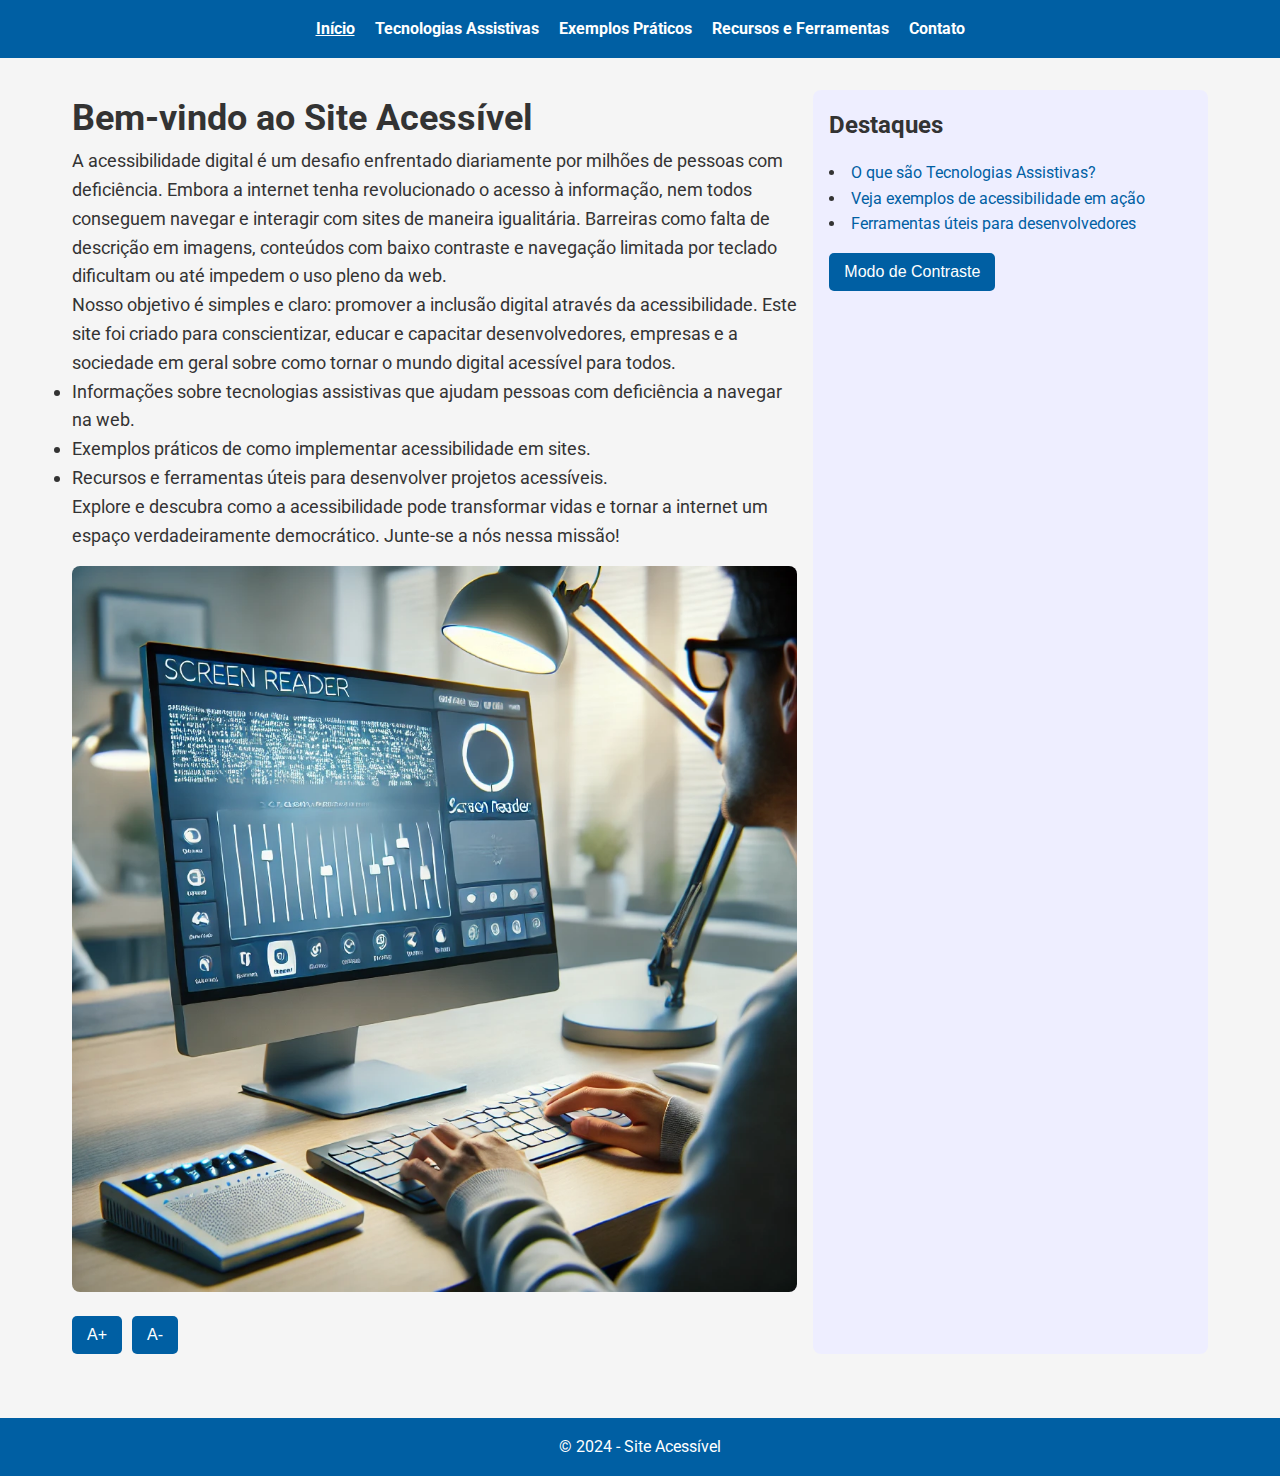
<file: index.html>
<!DOCTYPE html>
<html lang="pt-BR">
<head>
  <meta charset="UTF-8">
  <meta name="viewport" content="width=device-width, initial-scale=1.0">
  <title>Site Acessível - Página Inicial</title>
  <link href="https://fonts.googleapis.com/css2?family=Roboto:wght@400;700&display=swap" rel="stylesheet">
  <link rel="icon" href="assets/icon-favcon-2.webp">
  <link rel="stylesheet" href="styles.css">
</head>
<body>
  <a href="#main-content" class="skip-link">Ir para o conteúdo principal</a>
  <header>
    <nav class="navbar" aria-label="Menu principal">
      <ul>
        <li><a href="index.html" class="active">Início</a></li>
        <li><a href="tecassist.html">Tecnologias Assistivas</a></li>
        <li><a href="exemplos.html">Exemplos Práticos</a></li>
        <li><a href="recursos.html">Recursos e Ferramentas</a></li>
        <li><a href="contato.html">Contato</a></li>
      </ul>
    </nav>
  </header>

  <main id="main-content" class="container">
    <section class="left-content">
      <h1>Bem-vindo ao Site Acessível</h1>
      <p>A acessibilidade digital é um desafio enfrentado diariamente por milhões de pessoas com deficiência. Embora a internet tenha revolucionado o acesso à informação, nem todos conseguem navegar e interagir com sites de maneira igualitária. Barreiras como falta de descrição em imagens, conteúdos com baixo contraste e navegação limitada por teclado dificultam ou até impedem o uso pleno da web.</p>
      <p>Nosso objetivo é simples e claro: promover a inclusão digital através da acessibilidade. Este site foi criado para conscientizar, educar e capacitar desenvolvedores, empresas e a sociedade em geral sobre como tornar o mundo digital acessível para todos.</p>
      <ul>
        <li>Informações sobre tecnologias assistivas que ajudam pessoas com deficiência a navegar na web.</li>
        <li>Exemplos práticos de como implementar acessibilidade em sites.</li>
        <li>Recursos e ferramentas úteis para desenvolver projetos acessíveis.</li>
      </ul>
      <p>Explore e descubra como a acessibilidade pode transformar vidas e tornar a internet um espaço verdadeiramente democrático. Junte-se a nós nessa missão!</p>
      <img src="assets/pessoa_usando_computador.webp" alt="Ilustração de acessibilidade: pessoa usando computador com leitor de tela">

      <div class="font-controls">
        <button id="increase-font" aria-label="Aumentar tamanho da fonte">A+</button>
        <button id="decrease-font" aria-label="Reduzir tamanho da fonte">A-</button>
      </div>
    </section>

    <aside class="right-content" aria-label="Destaques">
      <h2>Destaques</h2>
      <ul>
        <li><a href="tecassist.html">O que são Tecnologias Assistivas?</a></li>
        <li><a href="exemplos.html">Veja exemplos de acessibilidade em ação</a></li>
        <li><a href="recursos.html">Ferramentas úteis para desenvolvedores</a></li>
      </ul>
      <button id="contrast-toggle" aria-label="Ativar ou desativar modo de alto contraste">Modo de Contraste</button>
    </aside>
  </main>

  <footer>
    <p>&copy; 2024 - Site Acessível</p>
  </footer>

  <div vw class="enabled">
    <div vw-access-button class="active"></div>
    <div vw-plugin-wrapper>
      <div class="vw-plugin-top-wrapper"></div>
    </div>
  </div>

  <script src="https://vlibras.gov.br/app/vlibras-plugin.js"></script>
  <script>
    new window.VLibras.Widget('https://vlibras.gov.br/app');

    const body = document.body;

    const contrastToggle = document.getElementById('contrast-toggle');
    contrastToggle.addEventListener('click', () => {
      body.classList.toggle('high-contrast');
      const isHighContrast = body.classList.contains('high-contrast');
      localStorage.setItem('high-contrast', isHighContrast);
    });

    const increaseFont = document.getElementById('increase-font');
    const decreaseFont = document.getElementById('decrease-font');

    increaseFont.addEventListener('click', () => {
      let currentSize = parseFloat(window.getComputedStyle(body).fontSize);
      currentSize = Math.min(currentSize + 2, 24); // Limita o tamanho máximo
      body.style.fontSize = `${currentSize}px`;
      localStorage.setItem('font-size', currentSize);
    });

    decreaseFont.addEventListener('click', () => {
      let currentSize = parseFloat(window.getComputedStyle(body).fontSize);
      currentSize = Math.max(currentSize - 2, 12); // Limita o tamanho mínimo
      body.style.fontSize = `${currentSize}px`;
      localStorage.setItem('font-size', currentSize);
    });

    window.addEventListener('load', () => {
      const savedContrast = localStorage.getItem('high-contrast') === 'true';
      if (savedContrast) {
        body.classList.add('high-contrast');
      }

      const savedFontSize = localStorage.getItem('font-size');
      if (savedFontSize) {
        body.style.fontSize = `${savedFontSize}px`;
      }
    });
  </script>
</body>
</html>
</file>
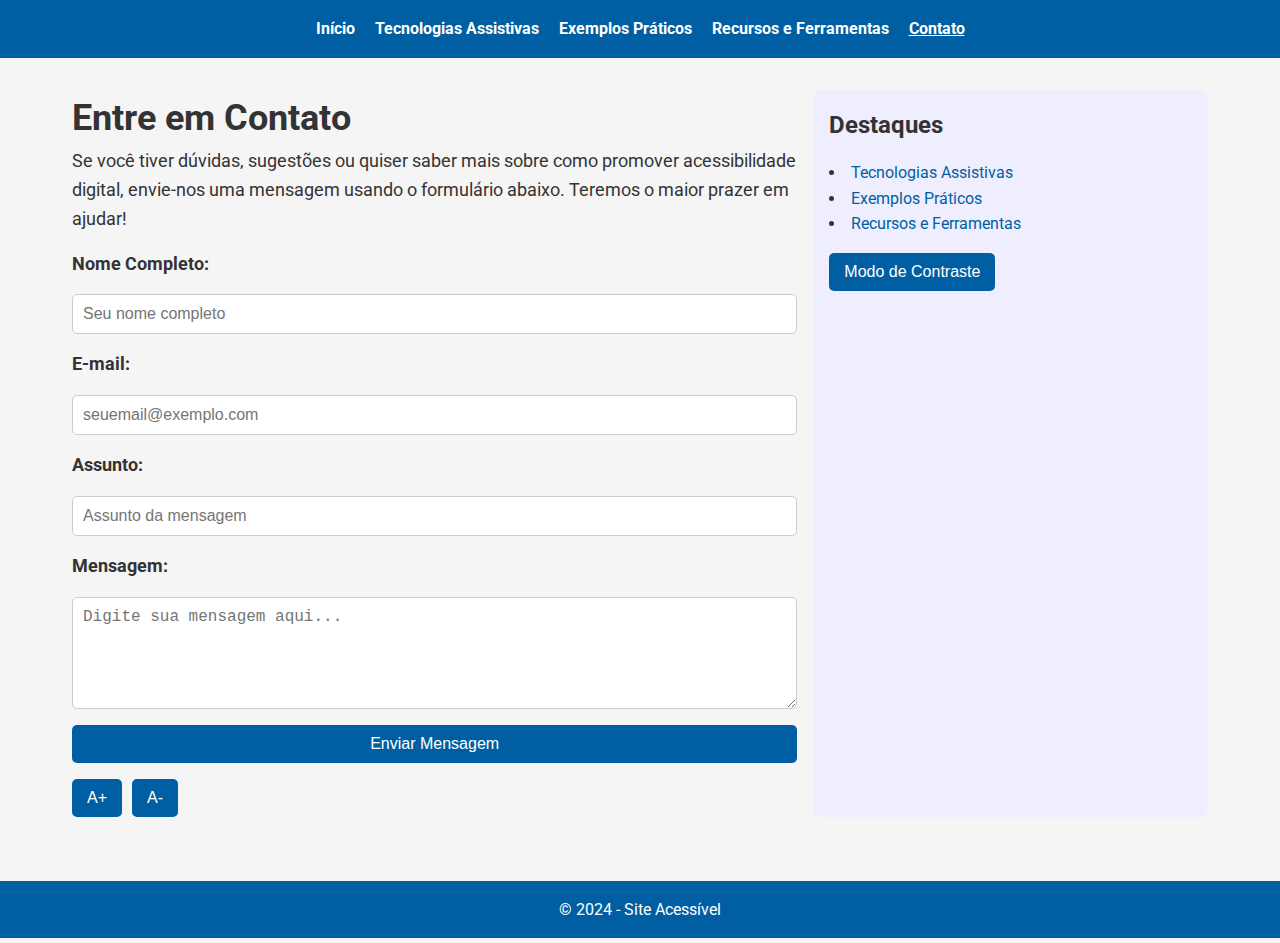
<file: contato.html>
<!DOCTYPE html>
<html lang="pt-BR">
<head>
  <meta charset="UTF-8">
  <meta name="viewport" content="width=device-width, initial-scale=1.0">
  <title>Site Acessível - Contato</title>
  <link href="https://fonts.googleapis.com/css2?family=Roboto:wght@400;700&display=swap" rel="stylesheet">
  <link rel="icon" href="assets/icon-favcon-2.webp">
  <link rel="stylesheet" href="contato.css">
</head>
<body>
  <a href="#main-content" class="skip-link">Ir para o conteúdo principal</a>
  <header>
    <nav class="navbar" aria-label="Menu principal">
      <ul>
        <li><a href="index.html">Início</a></li>
        <li><a href="tecassist.html">Tecnologias Assistivas</a></li>
        <li><a href="exemplos.html">Exemplos Práticos</a></li>
        <li><a href="recursos.html">Recursos e Ferramentas</a></li>
        <li><a href="contato.html" class="active">Contato</a></li>
      </ul>
    </nav>
  </header>

  <main id="main-content" class="container">
    <section class="left-content">
      <h1>Entre em Contato</h1>
      <p>Se você tiver dúvidas, sugestões ou quiser saber mais sobre como promover acessibilidade digital, envie-nos uma mensagem usando o formulário abaixo. Teremos o maior prazer em ajudar!</p>

      <form action="#" method="POST" class="contact-form" id="contact-form">
        <label for="name">Nome Completo:</label>
        <input type="text" id="name" name="name" placeholder="Seu nome completo" required>

        <label for="email">E-mail:</label>
        <input type="email" id="email" name="email" placeholder="seuemail@exemplo.com" required>

        <label for="subject">Assunto:</label>
        <input type="text" id="subject" name="subject" placeholder="Assunto da mensagem" required>

        <label for="message">Mensagem:</label>
        <textarea id="message" name="message" rows="5" placeholder="Digite sua mensagem aqui..." required></textarea>

        <button type="submit">Enviar Mensagem</button>
      </form>

      <div class="font-controls">
        <button id="increase-font" aria-label="Aumentar tamanho da fonte">A+</button>
        <button id="decrease-font" aria-label="Reduzir tamanho da fonte">A-</button>
      </div>
    </section>

    <aside class="right-content" aria-label="Destaques relacionados">
      <h2>Destaques</h2>
      <ul>
        <li><a href="tecassist.html">Tecnologias Assistivas</a></li>
        <li><a href="exemplos.html">Exemplos Práticos</a></li>
        <li><a href="recursos.html">Recursos e Ferramentas</a></li>
      </ul>
      <button id="contrast-toggle" aria-label="Ativar ou desativar modo de alto contraste">Modo de Contraste</button>
    </aside>
  </main>

  <footer>
    <p>&copy; 2024 - Site Acessível</p>
  </footer>

  <div vw class="enabled">
    <div vw-access-button class="active"></div>
    <div vw-plugin-wrapper>
      <div class="vw-plugin-top-wrapper"></div>
    </div>
  </div>

  <script src="https://vlibras.gov.br/app/vlibras-plugin.js"></script>
  <script>
    new window.VLibras.Widget('https://vlibras.gov.br/app');

    const body = document.body;

    const contrastToggle = document.getElementById('contrast-toggle');
    contrastToggle.addEventListener('click', () => {
      body.classList.toggle('high-contrast');
      const isHighContrast = body.classList.contains('high-contrast');
      localStorage.setItem('high-contrast', isHighContrast);
    });

    const increaseFont = document.getElementById('increase-font');
    const decreaseFont = document.getElementById('decrease-font');

    increaseFont.addEventListener('click', () => {
      let currentSize = parseFloat(window.getComputedStyle(body).fontSize);
      currentSize = Math.min(currentSize + 2, 24); // Limita o tamanho máximo
      body.style.fontSize = `${currentSize}px`;
      localStorage.setItem('font-size', currentSize);
    });

    decreaseFont.addEventListener('click', () => {
      let currentSize = parseFloat(window.getComputedStyle(body).fontSize);
      currentSize = Math.max(currentSize - 2, 12); // Limita o tamanho mínimo
      body.style.fontSize = `${currentSize}px`;
      localStorage.setItem('font-size', currentSize);
    });

    window.addEventListener('load', () => {
      const savedContrast = localStorage.getItem('high-contrast') === 'true';
      if (savedContrast) {
        body.classList.add('high-contrast');
      }

      const savedFontSize = localStorage.getItem('font-size');
      if (savedFontSize) {
        body.style.fontSize = `${savedFontSize}px`;
      }
    });

    document.getElementById('contact-form').addEventListener('submit', function(event) {
      const nameInput = document.getElementById('name');
      const emailInput = document.getElementById('email');
      const subjectInput = document.getElementById('subject');
      const messageInput = document.getElementById('message');

      const nameRegex = /^[a-zA-ZÀ-ÿ\s]{3,50}$/;
      const emailRegex = /^[\w.-]+@[\w.-]+\.[a-zA-Z]{2,7}$/;
      const subjectRegex = /^.{3,100}$/;
      const messageRegex = /^.{10,1000}$/;

      if (!nameRegex.test(nameInput.value)) {
        alert('Por favor, insira um nome válido (entre 3 e 50 caracteres).');
        event.preventDefault();
        return;
      }

      if (!emailRegex.test(emailInput.value)) {
        alert('Por favor, insira um e-mail válido.');
        event.preventDefault();
        return;
      }

      if (!subjectRegex.test(subjectInput.value)) {
        alert('O assunto deve ter entre 3 e 100 caracteres.');
        event.preventDefault();
        return;
      }

      if (!messageRegex.test(messageInput.value)) {
        alert('A mensagem deve ter entre 10 e 1000 caracteres.');
        event.preventDefault();
        return;
      }
    });
  </script>
</body>
</html>
</file>
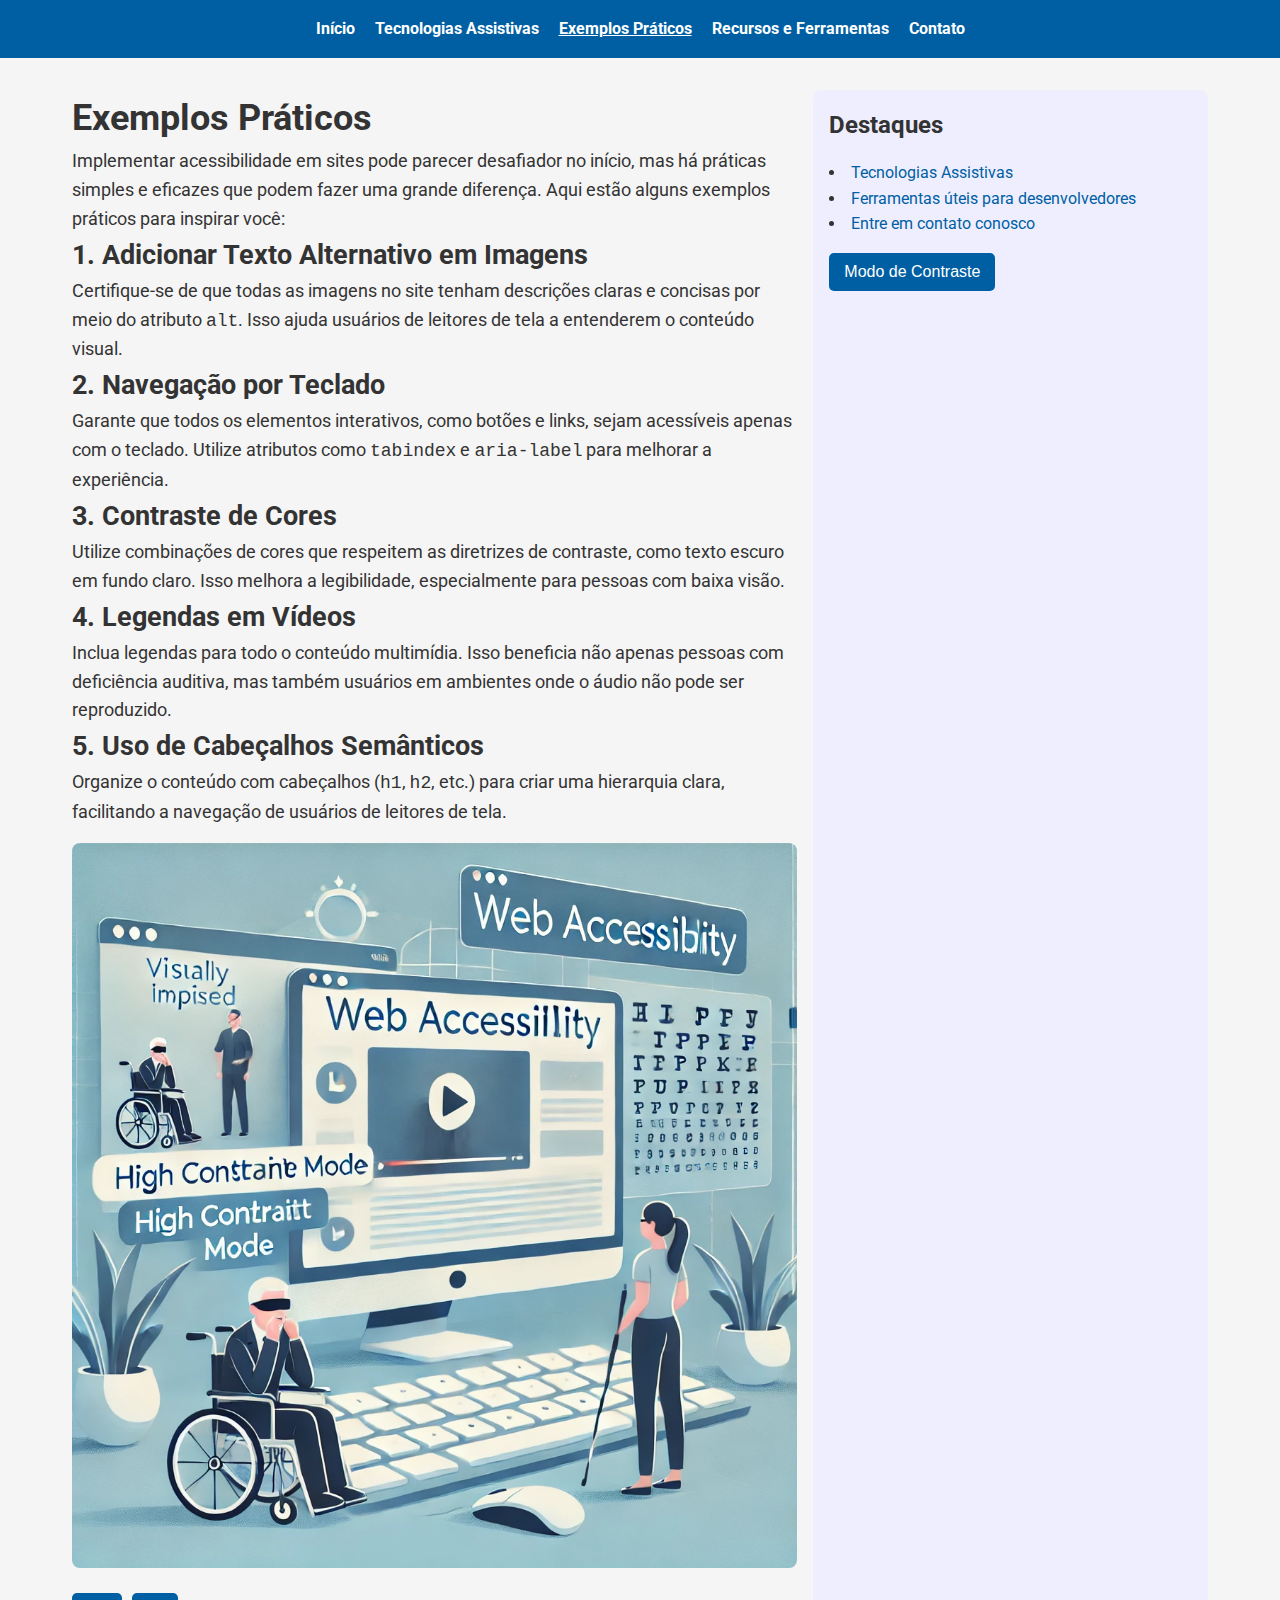
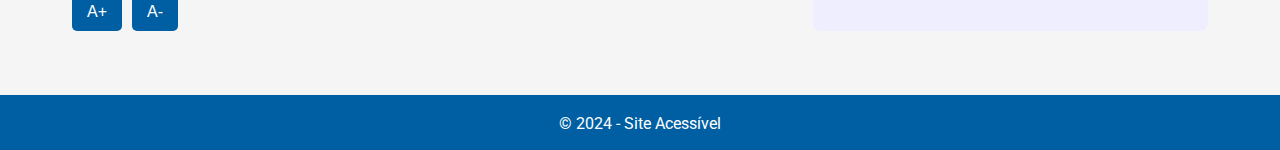
<file: exemplos.html>
<!DOCTYPE html>
<html lang="pt-BR">
<head>
  <meta charset="UTF-8">
  <meta name="viewport" content="width=device-width, initial-scale=1.0">
  <title>Site Acessível - Exemplos Práticos</title>
  <link href="https://fonts.googleapis.com/css2?family=Roboto:wght@400;700&display=swap" rel="stylesheet">
  <link rel="icon" href="assets/icon-favcon-2.webp">
  <link rel="stylesheet" href="exemplos.css">
</head>
<body>
  <a href="#main-content" class="skip-link">Ir para o conteúdo principal</a>
  <header>
    <nav class="navbar" aria-label="Menu principal">
      <ul>
        <li><a href="index.html">Início</a></li>
        <li><a href="tecassist.html">Tecnologias Assistivas</a></li>
        <li><a href="exemplos.html" class="active">Exemplos Práticos</a></li>
        <li><a href="recursos.html">Recursos e Ferramentas</a></li>
        <li><a href="contato.html">Contato</a></li>
      </ul>
    </nav>
  </header>

  <main id="main-content" class="container">
    <section class="left-content">
      <h1>Exemplos Práticos</h1>
      <p>Implementar acessibilidade em sites pode parecer desafiador no início, mas há práticas simples e eficazes que podem fazer uma grande diferença. Aqui estão alguns exemplos práticos para inspirar você:</p>

      <h2>1. Adicionar Texto Alternativo em Imagens</h2>
      <p>Certifique-se de que todas as imagens no site tenham descrições claras e concisas por meio do atributo <code>alt</code>. Isso ajuda usuários de leitores de tela a entenderem o conteúdo visual.</p>

      <h2>2. Navegação por Teclado</h2>
      <p>Garante que todos os elementos interativos, como botões e links, sejam acessíveis apenas com o teclado. Utilize atributos como <code>tabindex</code> e <code>aria-label</code> para melhorar a experiência.</p>

      <h2>3. Contraste de Cores</h2>
      <p>Utilize combinações de cores que respeitem as diretrizes de contraste, como texto escuro em fundo claro. Isso melhora a legibilidade, especialmente para pessoas com baixa visão.</p>

      <h2>4. Legendas em Vídeos</h2>
      <p>Inclua legendas para todo o conteúdo multimídia. Isso beneficia não apenas pessoas com deficiência auditiva, mas também usuários em ambientes onde o áudio não pode ser reproduzido.</p>

      <h2>5. Uso de Cabeçalhos Semânticos</h2>
      <p>Organize o conteúdo com cabeçalhos (<code>h1</code>, <code>h2</code>, etc.) para criar uma hierarquia clara, facilitando a navegação de usuários de leitores de tela.</p>

      <img src="assets/exemplos.webp" alt="Ilustração de práticas de acessibilidade em ação, como contraste adequado e navegação por teclado.">

      <div class="font-controls">
        <button id="increase-font" aria-label="Aumentar tamanho da fonte">A+</button>
        <button id="decrease-font" aria-label="Reduzir tamanho da fonte">A-</button>
      </div>
    </section>

    <aside class="right-content" aria-label="Destaques relacionados">
      <h2>Destaques</h2>
      <ul>
        <li><a href="tecassist.html">Tecnologias Assistivas</a></li>
        <li><a href="recursos.html">Ferramentas úteis para desenvolvedores</a></li>
        <li><a href="contato.html">Entre em contato conosco</a></li>
      </ul>
      <button id="contrast-toggle" aria-label="Ativar ou desativar modo de alto contraste">Modo de Contraste</button>
    </aside>
  </main>

  <footer>
    <p>&copy; 2024 - Site Acessível</p>
  </footer>

  <div vw class="enabled">
    <div vw-access-button class="active"></div>
    <div vw-plugin-wrapper>
      <div class="vw-plugin-top-wrapper"></div>
    </div>
  </div>

  <script src="https://vlibras.gov.br/app/vlibras-plugin.js"></script>
  <script>
    new window.VLibras.Widget('https://vlibras.gov.br/app');

    const body = document.body;

    const contrastToggle = document.getElementById('contrast-toggle');
    contrastToggle.addEventListener('click', () => {
      body.classList.toggle('high-contrast');
      const isHighContrast = body.classList.contains('high-contrast');
      localStorage.setItem('high-contrast', isHighContrast);
    });

    const increaseFont = document.getElementById('increase-font');
    const decreaseFont = document.getElementById('decrease-font');

    increaseFont.addEventListener('click', () => {
      let currentSize = parseFloat(window.getComputedStyle(body).fontSize);
      currentSize = Math.min(currentSize + 2, 24); // Limita o tamanho máximo
      body.style.fontSize = `${currentSize}px`;
      localStorage.setItem('font-size', currentSize);
    });

    decreaseFont.addEventListener('click', () => {
      let currentSize = parseFloat(window.getComputedStyle(body).fontSize);
      currentSize = Math.max(currentSize - 2, 12); // Limita o tamanho mínimo
      body.style.fontSize = `${currentSize}px`;
      localStorage.setItem('font-size', currentSize);
    });

    window.addEventListener('load', () => {
      const savedContrast = localStorage.getItem('high-contrast') === 'true';
      if (savedContrast) {
        body.classList.add('high-contrast');
      }

      const savedFontSize = localStorage.getItem('font-size');
      if (savedFontSize) {
        body.style.fontSize = `${savedFontSize}px`;
      }
    });
  </script>
</body>
</html>
</file>
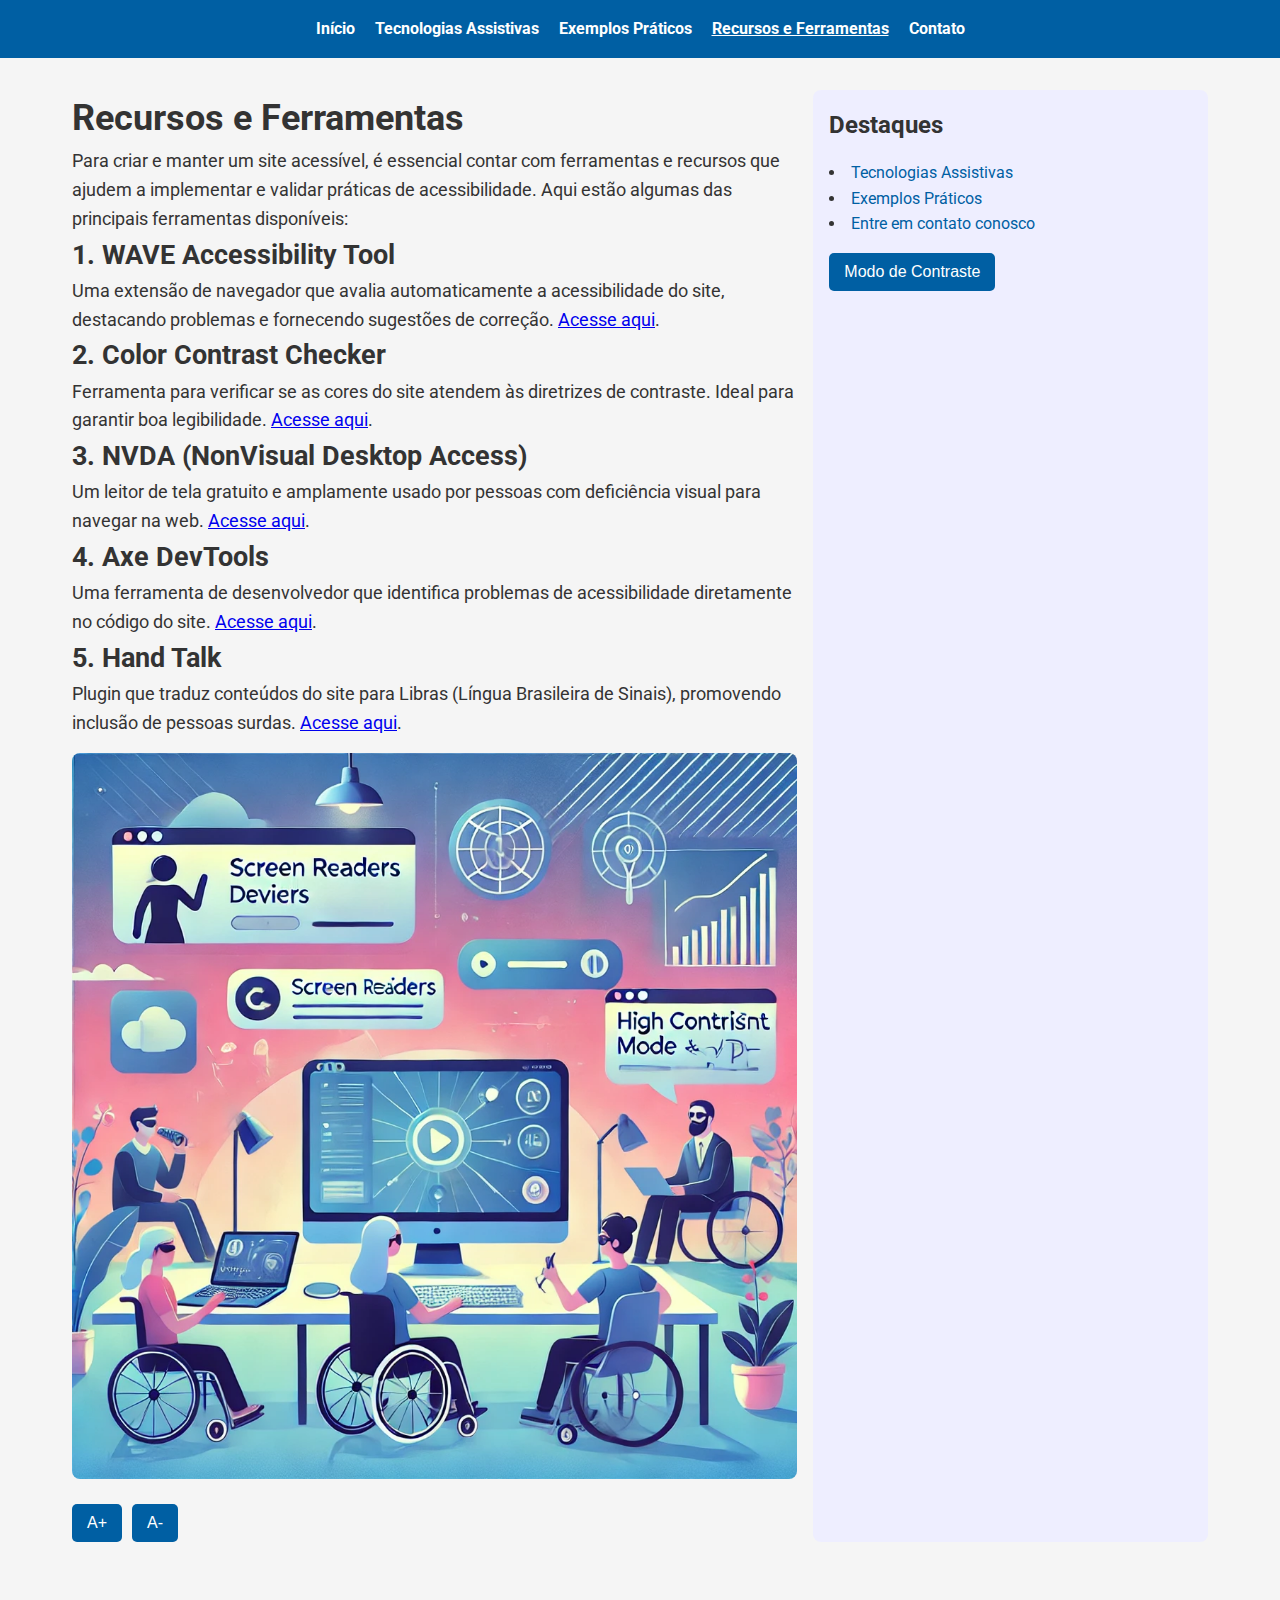
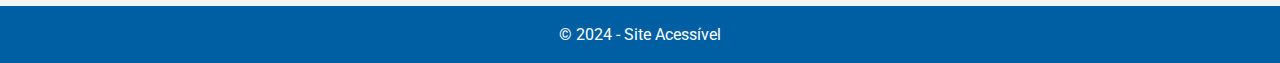
<file: recursos.html>
<!DOCTYPE html>
<html lang="pt-BR">
<head>
  <meta charset="UTF-8">
  <meta name="viewport" content="width=device-width, initial-scale=1.0">
  <title>Site Acessível - Recursos e Ferramentas</title>
  <link href="https://fonts.googleapis.com/css2?family=Roboto:wght@400;700&display=swap" rel="stylesheet">
  <link rel="icon" href="assets/icon-favcon-2.webp">
  <link rel="stylesheet" href="recursos.css">
</head>
<body>
  <a href="#main-content" class="skip-link">Ir para o conteúdo principal</a>
  <header>
    <nav class="navbar" aria-label="Menu principal">
      <ul>
        <li><a href="index.html">Início</a></li>
        <li><a href="tecassist.html">Tecnologias Assistivas</a></li>
        <li><a href="exemplos.html">Exemplos Práticos</a></li>
        <li><a href="recursos.css" class="active">Recursos e Ferramentas</a></li>
        <li><a href="contato.html">Contato</a></li>
      </ul>
    </nav>
  </header>

  <main id="main-content" class="container">
    <section class="left-content">
      <h1>Recursos e Ferramentas</h1>
      <p>Para criar e manter um site acessível, é essencial contar com ferramentas e recursos que ajudem a implementar e validar práticas de acessibilidade. Aqui estão algumas das principais ferramentas disponíveis:</p>

      <h2>1. WAVE Accessibility Tool</h2>
      <p>Uma extensão de navegador que avalia automaticamente a acessibilidade do site, destacando problemas e fornecendo sugestões de correção. <a href="https://wave.webaim.org/" target="_blank" rel="noopener">Acesse aqui</a>.</p>

      <h2>2. Color Contrast Checker</h2>
      <p>Ferramenta para verificar se as cores do site atendem às diretrizes de contraste. Ideal para garantir boa legibilidade. <a href="https://webaim.org/resources/contrastchecker/" target="_blank" rel="noopener">Acesse aqui</a>.</p>

      <h2>3. NVDA (NonVisual Desktop Access)</h2>
      <p>Um leitor de tela gratuito e amplamente usado por pessoas com deficiência visual para navegar na web. <a href="https://www.nvaccess.org/" target="_blank" rel="noopener">Acesse aqui</a>.</p>

      <h2>4. Axe DevTools</h2>
      <p>Uma ferramenta de desenvolvedor que identifica problemas de acessibilidade diretamente no código do site. <a href="https://www.deque.com/axe/" target="_blank" rel="noopener">Acesse aqui</a>.</p>

      <h2>5. Hand Talk</h2>
      <p>Plugin que traduz conteúdos do site para Libras (Língua Brasileira de Sinais), promovendo inclusão de pessoas surdas. <a href="https://www.handtalk.me/" target="_blank" rel="noopener">Acesse aqui</a>.</p>

      <img src="assets/recursos_ação.webp" alt="Ilustração de recursos e ferramentas de acessibilidade em ação.">

      <div class="font-controls">
        <button id="increase-font" aria-label="Aumentar tamanho da fonte">A+</button>
        <button id="decrease-font" aria-label="Reduzir tamanho da fonte">A-</button>
      </div>
    </section>

    <aside class="right-content" aria-label="Destaques relacionados">
      <h2>Destaques</h2>
      <ul>
        <li><a href="tecassist.html">Tecnologias Assistivas</a></li>
        <li><a href="exemplos.html">Exemplos Práticos</a></li>
        <li><a href="contato.html">Entre em contato conosco</a></li>
      </ul>
      <button id="contrast-toggle" aria-label="Ativar ou desativar modo de alto contraste">Modo de Contraste</button>
    </aside>
  </main>

  <footer>
    <p>&copy; 2024 - Site Acessível</p>
  </footer>

  <div vw class="enabled">
    <div vw-access-button class="active"></div>
    <div vw-plugin-wrapper>
      <div class="vw-plugin-top-wrapper"></div>
    </div>
  </div>

  <script src="https://vlibras.gov.br/app/vlibras-plugin.js"></script>
  <script>
    new window.VLibras.Widget('https://vlibras.gov.br/app');

    const body = document.body;

    const contrastToggle = document.getElementById('contrast-toggle');
    contrastToggle.addEventListener('click', () => {
      body.classList.toggle('high-contrast');
      const isHighContrast = body.classList.contains('high-contrast');
      localStorage.setItem('high-contrast', isHighContrast);
    });

    const increaseFont = document.getElementById('increase-font');
    const decreaseFont = document.getElementById('decrease-font');

    increaseFont.addEventListener('click', () => {
      let currentSize = parseFloat(window.getComputedStyle(body).fontSize);
      currentSize = Math.min(currentSize + 2, 24); // Limita o tamanho máximo
      body.style.fontSize = `${currentSize}px`;
      localStorage.setItem('font-size', currentSize);
    });

    decreaseFont.addEventListener('click', () => {
      let currentSize = parseFloat(window.getComputedStyle(body).fontSize);
      currentSize = Math.max(currentSize - 2, 12); // Limita o tamanho mínimo
      body.style.fontSize = `${currentSize}px`;
      localStorage.setItem('font-size', currentSize);
    });

    window.addEventListener('load', () => {
      const savedContrast = localStorage.getItem('high-contrast') === 'true';
      if (savedContrast) {
        body.classList.add('high-contrast');
      }

      const savedFontSize = localStorage.getItem('font-size');
      if (savedFontSize) {
        body.style.fontSize = `${savedFontSize}px`;
      }
    });
  </script>
</body>
</html>
</file>
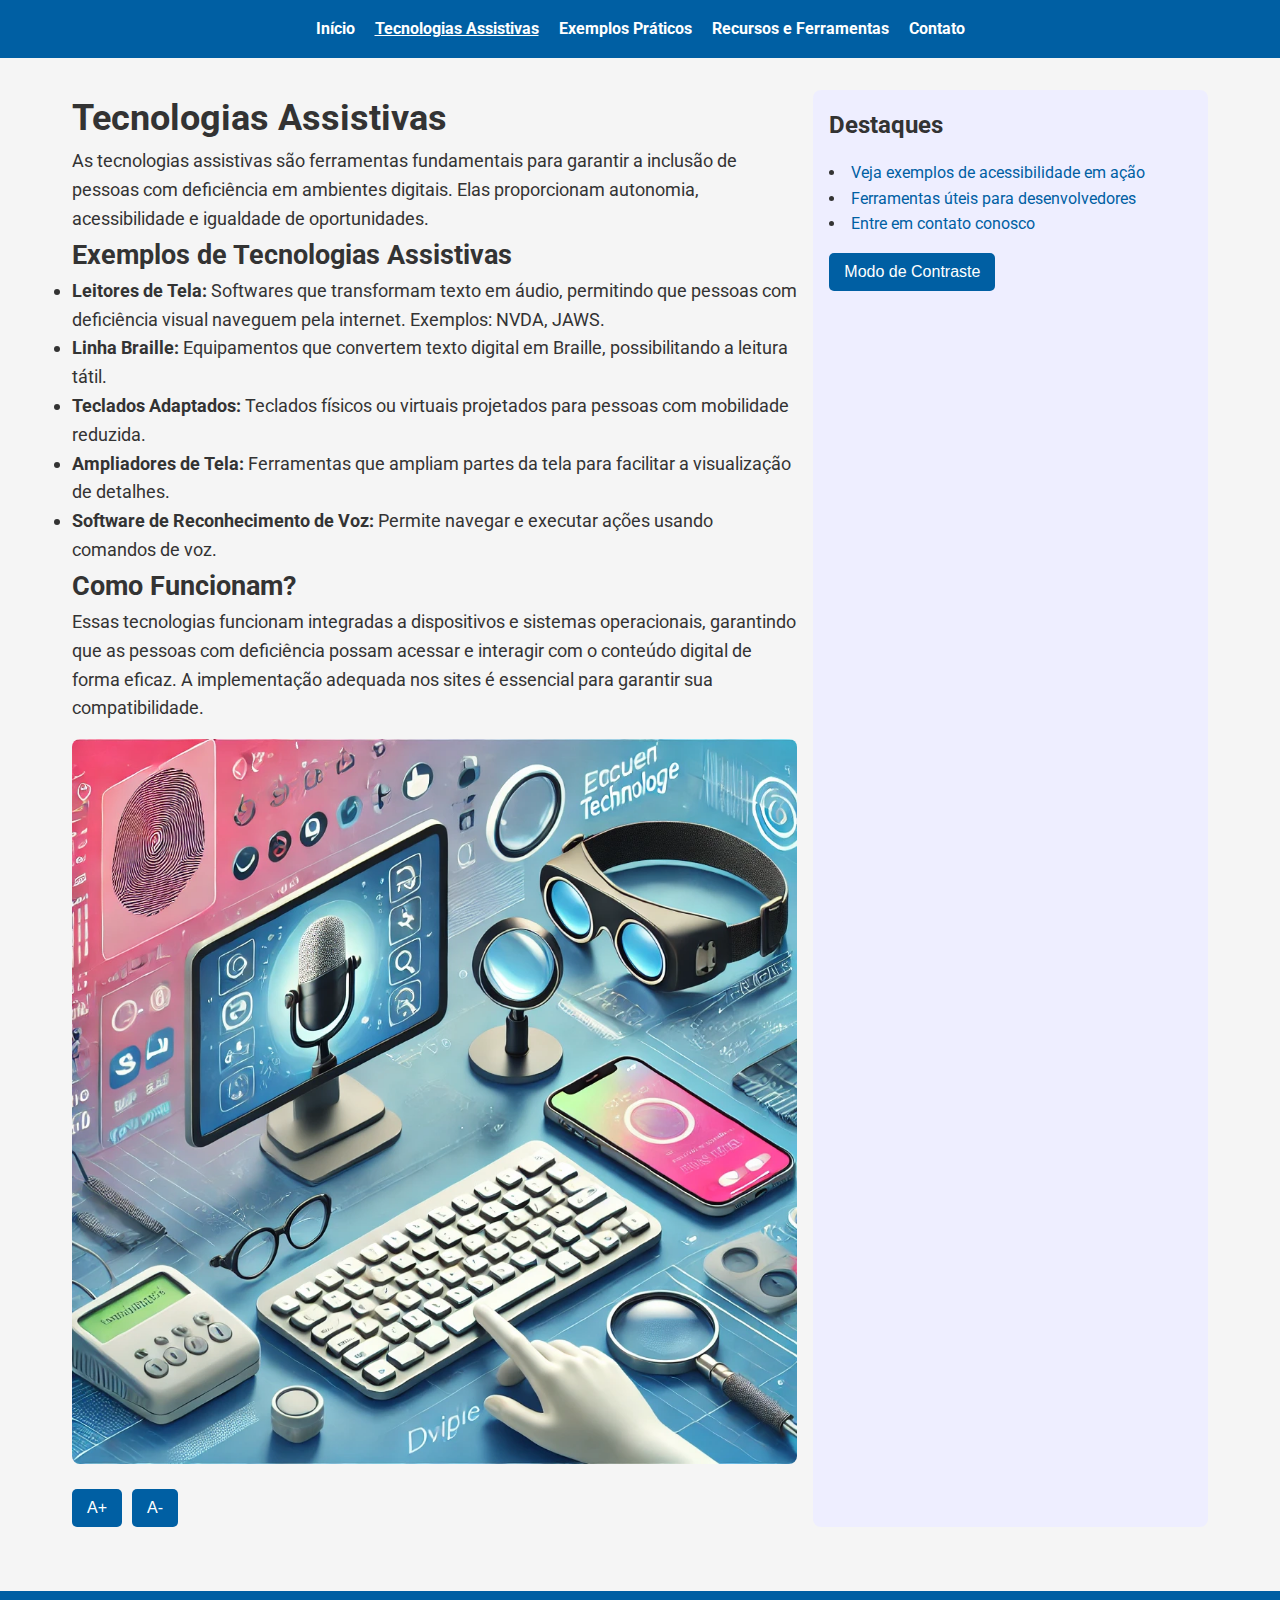
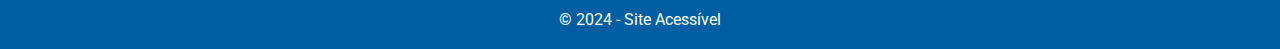
<file: tecassist.html>
<!DOCTYPE html>
<html lang="pt-BR">
<head>
  <meta charset="UTF-8">
  <meta name="viewport" content="width=device-width, initial-scale=1.0">
  <title>Site Acessível - Tecnologias Assistivas</title>
  <link href="https://fonts.googleapis.com/css2?family=Roboto:wght@400;700&display=swap" rel="stylesheet">
  <link rel="icon" href="assets/icon-favcon-2.webp">
  <link rel="stylesheet" href="tecassist.css">
</head>
<body>
  <a href="#main-content" class="skip-link">Ir para o conteúdo principal</a>
  <header>
    <nav class="navbar" aria-label="Menu principal">
      <ul>
        <li><a href="index.html">Início</a></li>
        <li><a href="tecassist.html" class="active">Tecnologias Assistivas</a></li>
        <li><a href="exemplos.html">Exemplos Práticos</a></li>
        <li><a href="recursos.html">Recursos e Ferramentas</a></li>
        <li><a href="contato.html">Contato</a></li>
      </ul>
    </nav>
  </header>

  <main id="main-content" class="container">
    <section class="left-content">
      <h1>Tecnologias Assistivas</h1>
      <p>As tecnologias assistivas são ferramentas fundamentais para garantir a inclusão de pessoas com deficiência em ambientes digitais. Elas proporcionam autonomia, acessibilidade e igualdade de oportunidades.</p>

      <h2>Exemplos de Tecnologias Assistivas</h2>
      <ul>
        <li><strong>Leitores de Tela:</strong> Softwares que transformam texto em áudio, permitindo que pessoas com deficiência visual naveguem pela internet. Exemplos: NVDA, JAWS.</li>
        <li><strong>Linha Braille:</strong> Equipamentos que convertem texto digital em Braille, possibilitando a leitura tátil.</li>
        <li><strong>Teclados Adaptados:</strong> Teclados físicos ou virtuais projetados para pessoas com mobilidade reduzida.</li>
        <li><strong>Ampliadores de Tela:</strong> Ferramentas que ampliam partes da tela para facilitar a visualização de detalhes.</li>
        <li><strong>Software de Reconhecimento de Voz:</strong> Permite navegar e executar ações usando comandos de voz.</li>
      </ul>

      <h2>Como Funcionam?</h2>
      <p>Essas tecnologias funcionam integradas a dispositivos e sistemas operacionais, garantindo que as pessoas com deficiência possam acessar e interagir com o conteúdo digital de forma eficaz. A implementação adequada nos sites é essencial para garantir sua compatibilidade.</p>

      <img src="assets/tecnoassistivas.webp" alt="Ilustração de diferentes tecnologias assistivas: teclado adaptado, linha Braille e leitor de tela.">

      <div class="font-controls">
        <button id="increase-font" aria-label="Aumentar tamanho da fonte">A+</button>
        <button id="decrease-font" aria-label="Reduzir tamanho da fonte">A-</button>
      </div>
    </section>

    <aside class="right-content" aria-label="Destaques relacionados">
      <h2>Destaques</h2>
      <ul>
        <li><a href="exemplos.html">Veja exemplos de acessibilidade em ação</a></li>
        <li><a href="recursos.html">Ferramentas úteis para desenvolvedores</a></li>
        <li><a href="contato.html">Entre em contato conosco</a></li>
      </ul>
      <button id="contrast-toggle" aria-label="Ativar ou desativar modo de alto contraste">Modo de Contraste</button>
    </aside>
  </main>

  <footer>
    <p>&copy; 2024 - Site Acessível</p>
  </footer>

  <div vw class="enabled">
    <div vw-access-button class="active"></div>
    <div vw-plugin-wrapper>
      <div class="vw-plugin-top-wrapper"></div>
    </div>
  </div>

  <script src="https://vlibras.gov.br/app/vlibras-plugin.js"></script>
  <script>
    new window.VLibras.Widget('https://vlibras.gov.br/app');

    const body = document.body;

    const contrastToggle = document.getElementById('contrast-toggle');
    contrastToggle.addEventListener('click', () => {
      body.classList.toggle('high-contrast');
      const isHighContrast = body.classList.contains('high-contrast');
      localStorage.setItem('high-contrast', isHighContrast);
    });

    const increaseFont = document.getElementById('increase-font');
    const decreaseFont = document.getElementById('decrease-font');

    increaseFont.addEventListener('click', () => {
      let currentSize = parseFloat(window.getComputedStyle(body).fontSize);
      currentSize = Math.min(currentSize + 2, 24); // Limita o tamanho máximo
      body.style.fontSize = `${currentSize}px`;
      localStorage.setItem('font-size', currentSize);
    });

    decreaseFont.addEventListener('click', () => {
      let currentSize = parseFloat(window.getComputedStyle(body).fontSize);
      currentSize = Math.max(currentSize - 2, 12); // Limita o tamanho mínimo
      body.style.fontSize = `${currentSize}px`;
      localStorage.setItem('font-size', currentSize);
    });

    window.addEventListener('load', () => {
      const savedContrast = localStorage.getItem('high-contrast') === 'true';
      if (savedContrast) {
        body.classList.add('high-contrast');
      }

      const savedFontSize = localStorage.getItem('font-size');
      if (savedFontSize) {
        body.style.fontSize = `${savedFontSize}px`;
      }
    });
  </script>
</body>
</html>
</file>
<file: styles.css>
* {
  margin: 0;
  padding: 0;
  box-sizing: border-box;
}

body {
  font-family: 'Roboto', sans-serif;
  line-height: 1.6;
  color: #333;
  background-color: #f5f5f5;
  transition: background-color 0.3s, color 0.3s;
}

.skip-link {
  position: absolute;
  top: -40px;
  left: 0;
  background: #005fa3;
  color: white;
  padding: 10px;
  z-index: 100;
  text-decoration: none;
  font-size: 16px;
}
.skip-link:focus {
  top: 0;
}

.navbar {
  background: #005fa3;
  padding: 1rem;
}
.navbar ul {
  list-style: none;
  display: flex;
  justify-content: center;
}
.navbar li {
  margin: 0 10px;
}
.navbar a {
  text-decoration: none;
  color: white;
  font-weight: bold;
}
.navbar a.active {
  text-decoration: underline;
}
.navbar a:focus, .navbar a:hover {
  text-decoration: underline;
}

.container {
  display: flex;
  justify-content: space-between;
  padding: 2rem;
  max-width: 1200px;
  margin: auto;
}

.left-content {
  flex: 2;
  font-size: 18px;
  padding-right: 1rem;
}
.left-content img {
  max-width: 100%;
  height: auto;
  margin-top: 1rem;
  border-radius: 8px;
}

.font-controls {
  margin-top: 1rem;
  display: flex;
  gap: 10px;
}
.font-controls button {
  padding: 10px 15px;
  background: #005fa3;
  color: white;
  border: none;
  border-radius: 5px;
  cursor: pointer;
  font-size: 16px;
  transition: background-color 0.3s;
}
.font-controls button:focus, .font-controls button:hover {
  background: #003d70;
}

button#contrast-toggle {
  margin-top: 1rem;
  padding: 10px 15px;
  background: #005fa3;
  color: white;
  border: none;
  border-radius: 5px;
  cursor: pointer;
  font-size: 16px;
  transition: background-color 0.3s;
}
button#contrast-toggle:focus, button#contrast-toggle:hover {
  background: #003d70;
}

.right-content {
  flex: 1;
  background: #eef;
  padding: 1rem;
  border-radius: 8px;
}
.right-content h2 {
  margin-bottom: 1rem;
}
.right-content ul {
  list-style: disc inside;
}
.right-content a {
  text-decoration: none;
  color: #005fa3;
}
.right-content a:focus, .right-content a:hover {
  text-decoration: underline;
}

.high-contrast {
  background-color: black;
  color: white;
}
.high-contrast a {
  color: #00ff00;
}
.high-contrast .right-content {
  background: #333;
}
.high-contrast button {
  background: #444;
}
.high-contrast button:hover, .high-contrast button:focus {
  background: #666;
}

footer {
  text-align: center;
  background: #005fa3;
  color: white;
  padding: 1rem 0;
  margin-top: 2rem;
}
</file>
<file: contato.css>
* {
    margin: 0;
    padding: 0;
    box-sizing: border-box;
  }
  
  body {
    font-family: 'Roboto', sans-serif;
    line-height: 1.6;
    color: #333;
    background-color: #f5f5f5;
    transition: background-color 0.3s, color 0.3s;
  }
  
  .skip-link {
    position: absolute;
    top: -40px;
    left: 0;
    background: #005fa3;
    color: white;
    padding: 10px;
    z-index: 100;
    text-decoration: none;
    font-size: 16px;
  }
  .skip-link:focus {
    top: 0;
  }
  
  .navbar {
    background: #005fa3;
    padding: 1rem;
  }
  .navbar ul {
    list-style: none;
    display: flex;
    justify-content: center;
  }
  .navbar li {
    margin: 0 10px;
  }
  .navbar a {
    text-decoration: none;
    color: white;
    font-weight: bold;
  }
  .navbar a.active {
    text-decoration: underline;
  }
  .navbar a:focus, .navbar a:hover {
    text-decoration: underline;
  }
  
  .container {
    display: flex;
    justify-content: space-between;
    padding: 2rem;
    max-width: 1200px;
    margin: auto;
  }

  .left-content {
    flex: 2;
    font-size: 18px;
    padding-right: 1rem;
  }
  .left-content img {
    max-width: 100%;
    height: auto;
    margin-top: 1rem;
    border-radius: 8px;
  }

  .contact-form {
    display: flex;
    flex-direction: column;
    gap: 1rem;
    margin-top: 1rem;
  }
  .contact-form label {
    font-weight: bold;
  }
  .contact-form input,
  .contact-form textarea {
    padding: 10px;
    border: 1px solid #ccc;
    border-radius: 5px;
    font-size: 16px;
    width: 100%;
  }
  .contact-form button {
    padding: 10px 15px;
    background: #005fa3;
    color: white;
    border: none;
    border-radius: 5px;
    cursor: pointer;
    font-size: 16px;
    transition: background-color 0.3s;
  }
  .contact-form button:hover,
  .contact-form button:focus {
    background: #003d70;
  }

  .font-controls {
    margin-top: 1rem;
    display: flex;
    gap: 10px;
  }
  .font-controls button {
    padding: 10px 15px;
    background: #005fa3;
    color: white;
    border: none;
    border-radius: 5px;
    cursor: pointer;
    font-size: 16px;
    transition: background-color 0.3s;
  }
  .font-controls button:focus, .font-controls button:hover {
    background: #003d70;
  }

  button#contrast-toggle {
    margin-top: 1rem;
    padding: 10px 15px;
    background: #005fa3;
    color: white;
    border: none;
    border-radius: 5px;
    cursor: pointer;
    font-size: 16px;
    transition: background-color 0.3s;
  }
  button#contrast-toggle:focus, button#contrast-toggle:hover {
    background: #003d70;
  }

  .right-content {
    flex: 1;
    background: #eef;
    padding: 1rem;
    border-radius: 8px;
  }
  .right-content h2 {
    margin-bottom: 1rem;
  }
  .right-content ul {
    list-style: disc inside;
  }
  .right-content a {
    text-decoration: none;
    color: #005fa3;
  }
  .right-content a:focus, .right-content a:hover {
    text-decoration: underline;
  }
  
  .high-contrast {
    background-color: black;
    color: white;
  }
  .high-contrast a {
    color: #00ff00;
  }
  .high-contrast .right-content {
    background: #333;
  }
  .high-contrast button {
    background: #444;
  }
  .high-contrast button:hover, .high-contrast button:focus {
    background: #666;
  }
  
  footer {
    text-align: center;
    background: #005fa3;
    color: white;
    padding: 1rem 0;
    margin-top: 2rem;
  }
</file>
<file: exemplos.css>
* {
    margin: 0;
    padding: 0;
    box-sizing: border-box;
  }
  
  body {
    font-family: 'Roboto', sans-serif;
    line-height: 1.6;
    color: #333;
    background-color: #f5f5f5;
    transition: background-color 0.3s, color 0.3s;
  }
  
  .skip-link {
    position: absolute;
    top: -40px;
    left: 0;
    background: #005fa3;
    color: white;
    padding: 10px;
    z-index: 100;
    text-decoration: none;
    font-size: 16px;
  }
  .skip-link:focus {
    top: 0;
  }
  
  .navbar {
    background: #005fa3;
    padding: 1rem;
  }
  .navbar ul {
    list-style: none;
    display: flex;
    justify-content: center;
  }
  .navbar li {
    margin: 0 10px;
  }
  .navbar a {
    text-decoration: none;
    color: white;
    font-weight: bold;
  }
  .navbar a.active {
    text-decoration: underline;
  }
  .navbar a:focus, .navbar a:hover {
    text-decoration: underline;
  }

  .container {
    display: flex;
    justify-content: space-between;
    padding: 2rem;
    max-width: 1200px;
    margin: auto;
  }
  
  .left-content {
    flex: 2;
    font-size: 18px;
    padding-right: 1rem;
  }
  .left-content img {
    max-width: 100%;
    height: auto;
    margin-top: 1rem;
    border-radius: 8px;
  }
  
  .font-controls {
    margin-top: 1rem;
    display: flex;
    gap: 10px;
  }
  .font-controls button {
    padding: 10px 15px;
    background: #005fa3;
    color: white;
    border: none;
    border-radius: 5px;
    cursor: pointer;
    font-size: 16px;
    transition: background-color 0.3s;
  }
  .font-controls button:focus, .font-controls button:hover {
    background: #003d70;
  }
  
  button#contrast-toggle {
    margin-top: 1rem;
    padding: 10px 15px;
    background: #005fa3;
    color: white;
    border: none;
    border-radius: 5px;
    cursor: pointer;
    font-size: 16px;
    transition: background-color 0.3s;
  }
  button#contrast-toggle:focus, button#contrast-toggle:hover {
    background: #003d70;
  }
  
  .right-content {
    flex: 1;
    background: #eef;
    padding: 1rem;
    border-radius: 8px;
  }
  .right-content h2 {
    margin-bottom: 1rem;
  }
  .right-content ul {
    list-style: disc inside;
  }
  .right-content a {
    text-decoration: none;
    color: #005fa3;
  }
  .right-content a:focus, .right-content a:hover {
    text-decoration: underline;
  }
  
  .high-contrast {
    background-color: black;
    color: white;
  }
  .high-contrast a {
    color: #00ff00;
  }
  .high-contrast .right-content {
    background: #333;
  }
  .high-contrast button {
    background: #444;
  }
  .high-contrast button:hover, .high-contrast button:focus {
    background: #666;
  }
  
  footer {
    text-align: center;
    background: #005fa3;
    color: white;
    padding: 1rem 0;
    margin-top: 2rem;
  }
</file>
<file: recursos.css>
* {
    margin: 0;
    padding: 0;
    box-sizing: border-box;
  }
  
  body {
    font-family: 'Roboto', sans-serif;
    line-height: 1.6;
    color: #333;
    background-color: #f5f5f5;
    transition: background-color 0.3s, color 0.3s;
  }
  
  .skip-link {
    position: absolute;
    top: -40px;
    left: 0;
    background: #005fa3;
    color: white;
    padding: 10px;
    z-index: 100;
    text-decoration: none;
    font-size: 16px;
  }
  .skip-link:focus {
    top: 0;
  }

  .navbar {
    background: #005fa3;
    padding: 1rem;
  }
  .navbar ul {
    list-style: none;
    display: flex;
    justify-content: center;
  }
  .navbar li {
    margin: 0 10px;
  }
  .navbar a {
    text-decoration: none;
    color: white;
    font-weight: bold;
  }
  .navbar a.active {
    text-decoration: underline;
  }
  .navbar a:focus, .navbar a:hover {
    text-decoration: underline;
  }

  .container {
    display: flex;
    justify-content: space-between;
    padding: 2rem;
    max-width: 1200px;
    margin: auto;
  }
  
  .left-content {
    flex: 2;
    font-size: 18px;
    padding-right: 1rem;
  }
  .left-content img {
    max-width: 100%;
    height: auto;
    margin-top: 1rem;
    border-radius: 8px;
  }
  
  .font-controls {
    margin-top: 1rem;
    display: flex;
    gap: 10px;
  }
  .font-controls button {
    padding: 10px 15px;
    background: #005fa3;
    color: white;
    border: none;
    border-radius: 5px;
    cursor: pointer;
    font-size: 16px;
    transition: background-color 0.3s;
  }
  .font-controls button:focus, .font-controls button:hover {
    background: #003d70;
  }
  
  button#contrast-toggle {
    margin-top: 1rem;
    padding: 10px 15px;
    background: #005fa3;
    color: white;
    border: none;
    border-radius: 5px;
    cursor: pointer;
    font-size: 16px;
    transition: background-color 0.3s;
  }
  button#contrast-toggle:focus, button#contrast-toggle:hover {
    background: #003d70;
  }

  .right-content {
    flex: 1;
    background: #eef;
    padding: 1rem;
    border-radius: 8px;
  }
  .right-content h2 {
    margin-bottom: 1rem;
  }
  .right-content ul {
    list-style: disc inside;
  }
  .right-content a {
    text-decoration: none;
    color: #005fa3;
  }
  .right-content a:focus, .right-content a:hover {
    text-decoration: underline;
  }
  
  .high-contrast {
    background-color: black;
    color: white;
  }
  .high-contrast a {
    color: #00ff00;
  }
  .high-contrast .right-content {
    background: #333;
  }
  .high-contrast button {
    background: #444;
  }
  .high-contrast button:hover, .high-contrast button:focus {
    background: #666;
  }
  
  footer {
    text-align: center;
    background: #005fa3;
    color: white;
    padding: 1rem 0;
    margin-top: 2rem;
  }
</file>
<file: tecassist.css>
* {
    margin: 0;
    padding: 0;
    box-sizing: border-box;
  }
  
  body {
    font-family: 'Roboto', sans-serif;
    line-height: 1.6;
    color: #333;
    background-color: #f5f5f5;
    transition: background-color 0.3s, color 0.3s;
  }
  
  .skip-link {
    position: absolute;
    top: -40px;
    left: 0;
    background: #005fa3;
    color: white;
    padding: 10px;
    z-index: 100;
    text-decoration: none;
    font-size: 16px;
  }
  .skip-link:focus {
    top: 0;
  }
  
  .navbar {
    background: #005fa3;
    padding: 1rem;
  }
  .navbar ul {
    list-style: none;
    display: flex;
    justify-content: center;
  }
  .navbar li {
    margin: 0 10px;
  }
  .navbar a {
    text-decoration: none;
    color: white;
    font-weight: bold;
  }
  .navbar a.active {
    text-decoration: underline;
  }
  .navbar a:focus, .navbar a:hover {
    text-decoration: underline;
  }

  .container {
    display: flex;
    justify-content: space-between;
    padding: 2rem;
    max-width: 1200px;
    margin: auto;
  }
  
  .left-content {
    flex: 2;
    font-size: 18px;
    padding-right: 1rem;
  }
  .left-content img {
    max-width: 100%;
    height: auto;
    margin-top: 1rem;
    border-radius: 8px;
  }
  
  .font-controls {
    margin-top: 1rem;
    display: flex;
    gap: 10px;
  }
  .font-controls button {
    padding: 10px 15px;
    background: #005fa3;
    color: white;
    border: none;
    border-radius: 5px;
    cursor: pointer;
    font-size: 16px;
    transition: background-color 0.3s;
  }
  .font-controls button:focus, .font-controls button:hover {
    background: #003d70;
  }
  
  button#contrast-toggle {
    margin-top: 1rem;
    padding: 10px 15px;
    background: #005fa3;
    color: white;
    border: none;
    border-radius: 5px;
    cursor: pointer;
    font-size: 16px;
    transition: background-color 0.3s;
  }
  button#contrast-toggle:focus, button#contrast-toggle:hover {
    background: #003d70;
  }
  
  .right-content {
    flex: 1;
    background: #eef;
    padding: 1rem;
    border-radius: 8px;
  }
  .right-content h2 {
    margin-bottom: 1rem;
  }
  .right-content ul {
    list-style: disc inside;
  }
  .right-content a {
    text-decoration: none;
    color: #005fa3;
  }
  .right-content a:focus, .right-content a:hover {
    text-decoration: underline;
  }

  .high-contrast {
    background-color: black;
    color: white;
  }
  .high-contrast a {
    color: #00ff00;
  }
  .high-contrast .right-content {
    background: #333;
  }
  .high-contrast button {
    background: #444;
  }
  .high-contrast button:hover, .high-contrast button:focus {
    background: #666;
  }
  
  footer {
    text-align: center;
    background: #005fa3;
    color: white;
    padding: 1rem 0;
    margin-top: 2rem;
  }
</file>
